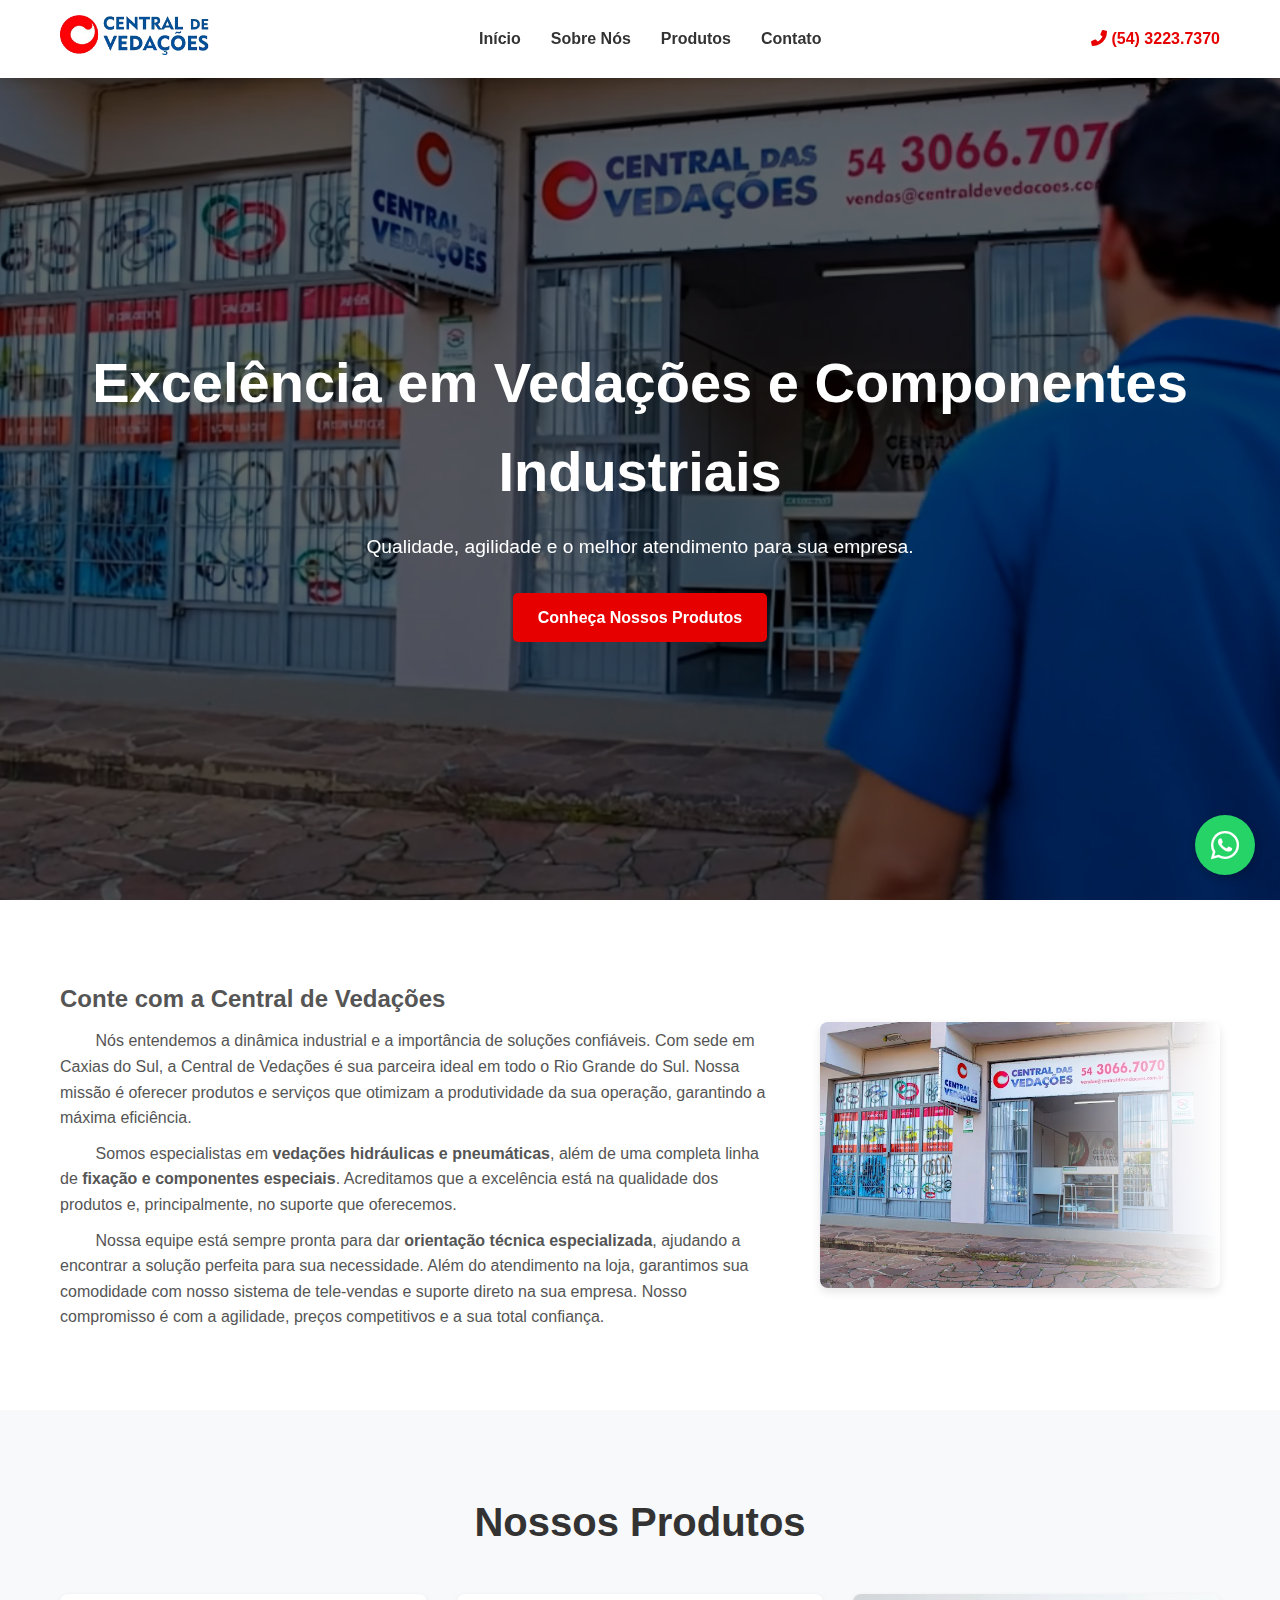
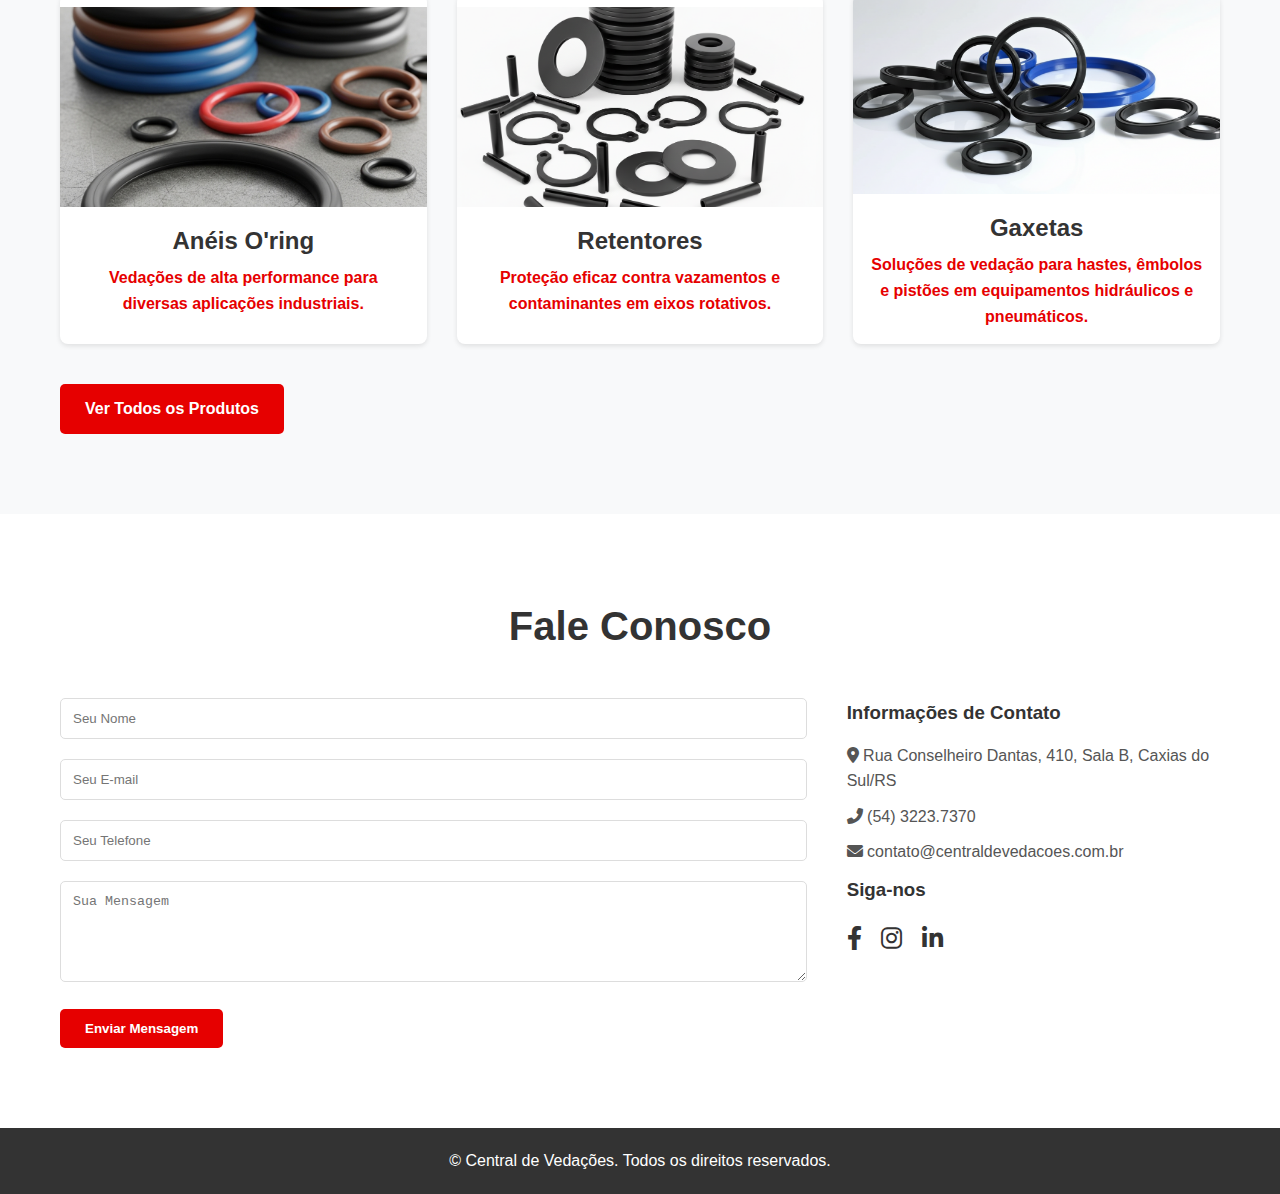
<file: index.html>
<!DOCTYPE html>
<html lang="pt-br">
<head>
    <meta charset="UTF-8">
    <meta name="viewport" content="width=device-width, initial-scale=1.0">
    <title>Central de Vedações - Excelência em Componentes Industriais</title>

    <link rel="stylesheet" href="css/main.css">
    <link rel="stylesheet" href="css/home.css">

    <link rel="stylesheet" href="https://cdnjs.cloudflare.com/ajax/libs/font-awesome/6.0.0-beta3/css/all.min.css">
</head>
<body>

    <div id="header-placeholder"></div>

    <main>
        <section id="home" class="hero-section">
            <div class="video-carousel">
                <video class="video-background" muted loop playsinline>
                    <source src="assets/videos/video_frente_loja.mp4" type="video/mp4">
                </video>
                <video class="video-background" muted loop playsinline>
                    <source src="assets/videos/video_pecas_prateleira.mp4" type="video/mp4">
                </video>
                <video class="video-background" muted loop playsinline>
                    <source src="assets/videos/video_caixa_oring.mp4" type="video/mp4">
                </video>
            </div>
            <div class="hero-overlay"></div>
            <div class="hero-content">
                <h1 class="title-video">Excelência em Vedações e Componentes Industriais</h1>
                <p>Qualidade, agilidade e o melhor atendimento para sua empresa.</p>
                <a href="#produtos" class="cta-button">Conheça Nossos Produtos</a>
            </div>
        </section>

        <section id="sobre" class="about-section section-padding ">
            <div class="container">
                <div class="about-wrapper">
                    <div class="about-content">
                        <h2 class="mb-10">Conte com a Central de Vedações</h2>
                        <p class="mb-10">&nbsp;&nbsp;&nbsp;&nbsp;&nbsp;&nbsp;&nbsp;&nbsp;Nós entendemos a dinâmica industrial e a importância de soluções confiáveis. Com sede em Caxias do Sul, a Central de Vedações é sua parceira ideal em todo o Rio Grande do Sul. Nossa missão é oferecer produtos e serviços que otimizam a produtividade da sua operação, garantindo a máxima eficiência.</p>
                        <p class="mb-10">&nbsp;&nbsp;&nbsp;&nbsp;&nbsp;&nbsp;&nbsp;&nbsp;Somos especialistas em <b>vedações hidráulicas e pneumáticas</b>, além de uma completa linha de <b>fixação e componentes especiais</b>. Acreditamos que a excelência está na qualidade dos produtos e, principalmente, no suporte que oferecemos.</p>
                        <p>&nbsp;&nbsp;&nbsp;&nbsp;&nbsp;&nbsp;&nbsp;&nbsp;Nossa equipe está sempre pronta para dar <b>orientação técnica especializada</b>, ajudando a encontrar a solução perfeita para sua necessidade. Além do atendimento na loja, garantimos sua comodidade com nosso sistema de tele-vendas e suporte direto na sua empresa. Nosso compromisso é com a agilidade, preços competitivos e a sua total confiança.</p>
                    </div>
                    <div class="about-image">
                        <img src="assets/images/frente loja.png" alt="Fachada da Central de Vedações">
                    </div>
                </div>
            </div>
        </section>

        <section id="produtos" class="products-section section-padding">
            <div class="container">
                <h2>Nossos Produtos</h2>
                <div class="product-grid">
                    <div class="product-card">
                        <img src="assets/images/oring/diversos.png" alt="Anéis O'ring">
                        <h3>Anéis O'ring</h3>
                        <p>Vedações de alta performance para diversas aplicações industriais.</p>
                    </div>
                    <div class="product-card">
                        <img src="assets/images/fixadores/diversos.png" alt="Retentores">
                        <h3>Retentores</h3>
                        <p>Proteção eficaz contra vazamentos e contaminantes em eixos rotativos.</p>
                    </div>
                    <div class="product-card">
                        <img src="assets/images/gaxetas/diversos.png" alt="Gaxetas">
                        <h3>Gaxetas</h3>
                        <p>Soluções de vedação para hastes, êmbolos e pistões em equipamentos hidráulicos e pneumáticos.</p>
                    </div>
                    </div>
                <a href="products.html" class="btn-primary">Ver Todos os Produtos</a>
            </div>
        </section>

        <section id="contato" class="contact-section section-padding">
            <div class="container">
                <h2>Fale Conosco</h2>
                <div class="contact-container">
                    <div class="contact-form">
                        <form action="#" method="post">
                            <input type="text" name="name" placeholder="Seu Nome" required>
                            <input type="email" name="email" placeholder="Seu E-mail" required>
                            <input type="tel" name="phone" placeholder="Seu Telefone">
                            <textarea name="message" rows="5" placeholder="Sua Mensagem" required></textarea>
                            <button type="submit" class="btn-primary">Enviar Mensagem</button>
                        </form>
                    </div>
                    <div class="contact-info-details">
                        <h3>Informações de Contato</h3>
                        <p><i class="fas fa-map-marker-alt"></i> Rua Conselheiro Dantas, 410, Sala B, Caxias do Sul/RS</p>
                        <p><i class="fas fa-phone-alt"></i> (54) 3223.7370</p>
                        <p><i class="fas fa-envelope"></i> contato@centraldevedacoes.com.br</p>
                        <h3>Siga-nos</h3>
                        <div class="social-links">
                            <a href="#"><i class="fab fa-facebook-f"></i></a>
                            <a href="#"><i class="fab fa-instagram"></i></a>
                            <a href="#"><i class="fab fa-linkedin-in"></i></a>
                        </div>
                    </div>
                </div>
            </div>
        </section>

    </main>

    <div id="footer-placeholder"></div>
    <a id="whatsapp-placeholder"></a>
    
    <script src="scripts/nav-menu.js"></script>
    <script src="scripts/load-header.js"></script>
    <script src="scripts/load-footer.js"></script>
    <script src="scripts/load-whatsapp.js"></script>
    <script src="scripts/main.js"></script>
</body>
</html>
</file>
<file: css/main.css>
@import url('https://fonts.com/css2?family=Poppins:wght@300;400;600;700&display=swap');

:root {
    --primary-color: #e60000;
    --secondary-color: #333;
    --text-color: #555;
    --light-bg-color: #f8f9fa;
    --white-color: #fff;
}

* {
    margin: 0;
    padding: 0;
    box-sizing: border-box;
}

body {
    font-family: 'Poppins', sans-serif;
    line-height: 1.6;
    color: var(--text-color);
    display: flex;
    flex-direction: column;
    min-height: 100vh;
}

main {
    flex: 1;
}

html {
    scroll-behavior: smooth;
}

.container {
    max-width: 1200px;
    margin: 0 auto;
    padding: 0 20px;
}

.container-interno {
    max-width: 1200px;
    margin: 0 auto;
    padding: 0 20px;
    background-color: var(--white-color);
    padding: 30px;
    border-radius: 8px;
    box-shadow: 0 2px 5px rgba(0, 0, 0, 0.1);
}

.section-padding {
    padding: 80px 0;
}

.btn-primary, .cta-button {
    display: inline-block;
    background-color: var(--primary-color);
    color: var(--white-color);
    padding: 12px 25px;
    text-decoration: none;
    border-radius: 5px;
    font-weight: 600;
    transition: background-color 0.3s ease;
    border: none;
    cursor: pointer;
}

.btn-primary:hover, .cta-button:hover {
    background-color: #b30000;
}

.main-header {
    background-color: var(--white-color);
    box-shadow: 0 2px 10px rgba(0, 0, 0, 0.1);
    position: fixed;
    top: 0;
    left: 0;
    width: 100%;
    z-index: 1000;
}

.main-header .container {
    display: flex;
    justify-content: space-between;
    align-items: center;
    padding: 15px 20px;
}

.main-header .logo img {
    height: 40px;
}

.main-nav ul {
    list-style: none;
    display: flex;
}

.main-nav ul li a {
    text-decoration: none;
    color: var(--secondary-color);
    padding: 10px 15px;
    transition: color 0.3s;
    font-weight: 600;
}

.main-nav ul li a:hover {
    color: var(--primary-color);
}

.contact-info a {
    text-decoration: none;
    color: var(--primary-color);
    font-weight: 600;
}

.hamburger-menu {
    display: none;
    flex-direction: column;
    cursor: pointer;
    background: none;
    border: none;
}

.hamburger-menu .bar {
    display: block;
    width: 25px;
    height: 3px;
    background-color: var(--secondary-color);
    margin: 4px 0;
    transition: 0.4s;
}

.contact-section h2 {
    text-align: center;
    margin-bottom: 40px;
    font-size: 2.5em;
    color: var(--secondary-color);
}

.contact-container {
    display: flex;
    flex-wrap: wrap;
    gap: 40px;
}

.contact-form {
    flex: 2;
}

.contact-form input, .contact-form textarea {
    width: 100%;
    padding: 12px;
    margin-bottom: 20px;
    border: 1px solid #ddd;
    border-radius: 5px;
}

.contact-info-details {
    flex: 1;
}

.contact-info-details h3 {
    margin-bottom: 15px;
    color: var(--secondary-color);
}

.contact-info-details p {
    margin-bottom: 10px;
}

.social-links a {
    color: var(--secondary-color);
    font-size: 1.5em;
    margin-right: 15px;
    transition: color 0.3s;
}

.social-links a:hover {
    color: var(--primary-color);
}

/* Rodapé */
.main-footer {
    background-color: var(--secondary-color);
    color: var(--white-color);
    padding: 20px 0;
    text-align: center;
}

.whatsapp-button {
    text-decoration: none;
    position: fixed;
    bottom: 25px;
    right: 25px;
    width: 60px;
    height: 60px;
    background-color: #25d366;
    color: white;
    border-radius: 50%;
    display: flex;
    justify-content: center;
    align-items: center;
    font-size: 2em;
    box-shadow: 0 4px 8px rgba(0, 0, 0, 0.2);
    z-index: 999;
    transition: transform 0.3s ease;
}

.whatsapp-button:hover {
    transform: scale(1.1);
}

.mb-10 {
    margin-bottom: 10px;
}

.mt-20 {
    margin-top: 20px;
}

.mb-20 {
    margin-bottom: 20px;
}

.mb-40 {
    margin-bottom: 40px;
}

.mt-50 {
    margin-top: 50px;
}

.text-center {
    text-align: center;
}

@media (max-width: 992px) {
    .main-nav {
        display: none;
        width: 100%;
        position: absolute;
        top: 70px;
        left: 0;
        background-color: var(--white-color);
        box-shadow: 0 2px 10px rgba(0, 0, 0, 0.1);
    }
    .main-nav.active {
        display: block;
    }
    .main-nav ul {
        flex-direction: column;
        text-align: center;
        padding: 10px 0;
    }
    .main-nav ul li a {
        padding: 15px 0;
        display: block;
        border-bottom: 1px solid #eee;
    }
    .hamburger-menu {
        display: flex;
    }
    .contact-info {
        display: none;
    }
    .hero-content h1 {
        font-size: 2.5em;
    }
}

@media (max-width: 768px) {
    .hero-content h1 {
        font-size: 2em;
    }
    .hero-content p {
        font-size: 1em;
    }
    .section-padding {
        padding: 60px 0;
    }
    .contact-container {
        flex-direction: column;
    }
}
</file>
<file: css/home.css>
.hero-section {
    position: relative;
    height: 100vh;
    display: flex;
    justify-content: center;
    align-items: center;
    text-align: center;
    color: var(--white-color);
    padding-top: 80px;
}

.video-carousel {
    position: absolute;
    top: 0;
    left: 0;
    width: 100%;
    height: 100%;
    z-index: 1;
}

.video-background {
    position: absolute;
    top: 0;
    left: 0;
    width: 100%;
    height: 100%;
    object-fit: cover;
    opacity: 0;
    transition: opacity 1s ease-in-out;
}

.video-background.active {
    opacity: 1;
}

.hero-overlay {
    position: absolute;
    top: 0;
    left: 0;
    width: 100%;
    height: 100%;
    background-color: rgba(0, 0, 0, 0.6);
    z-index: 2;
}

.hero-content {
    position: relative;
    z-index: 3;
}

.hero-content h1 {
    font-size: 3.5em;
    font-weight: 700;
    margin-bottom: 15px;
}

.hero-content p {
    font-size: 1.2em;
    font-weight: 300;
    margin-bottom: 30px;
}

.products-section {
    background-color: var(--light-bg-color);
}

.products-section h2 {
    text-align: center;
    margin-bottom: 40px;
    font-size: 2.5em;
    color: var(--secondary-color);
}

.product-grid {
    display: grid;
    grid-template-columns: repeat(auto-fit, minmax(280px, 1fr));
    gap: 30px;
    margin-bottom: 40px;
}

.product-card {
    display: flex;
    flex-direction: column;
    justify-content: center;
    align-items: center;
    background-color: var(--white-color);
    border-radius: 8px;
    overflow: hidden;
    text-align: center;
    text-decoration: none;
    color: inherit;
    transition: all 0.3s ease;
    box-shadow: 0 2px 5px rgba(0, 0, 0, 0.1);
}

.product-card:hover {
    transform: translateY(-5px);
    box-shadow: 0 6px 15px rgba(0, 0, 0, 0.15);
}

.product-card img {
    width: 100%;
    height: 200px;
    object-fit: cover;
}

.product-card h3 {
    margin: 15px 0 5px;
    font-size: 1.5em;
    color: var(--secondary-color);
}

.product-card p {
    padding: 0 15px 15px;
    color: var(--primary-color);
    font-weight: 600;
    margin: 0;
    transition: color 0.3s ease;
}

.product-card:hover p {
    color: var(--secondary-color);
}

.about-wrapper {
    display: flex;
    align-items: center;
    gap: 40px;
}

.about-content {
    flex: 1;
}

.about-image {
    flex-shrink: 0;
    width: 400px;
    height: auto;
    border-radius: 8px;
    overflow: hidden;
    box-shadow: 0 4px 10px rgba(0, 0, 0, 0.1);
}

.about-image img {
    width: 100%;
    height: auto;
    display: block;
    mask-image: linear-gradient(to left, rgba(0, 0, 0, 0), rgba(0, 0, 0, 1) 50%);
    -webkit-mask-image: linear-gradient(to left, rgba(0, 0, 0, 0), rgba(0, 0, 0, 1) 50%);
}

@media (max-width: 768px) {
    .about-wrapper {
        flex-direction: column;
        gap: 20px;
    }
    .about-image {
        width: 100%;
    }
    .about-image img {
        mask-image: none;
        -webkit-mask-image: none;
    }
}
</file>
